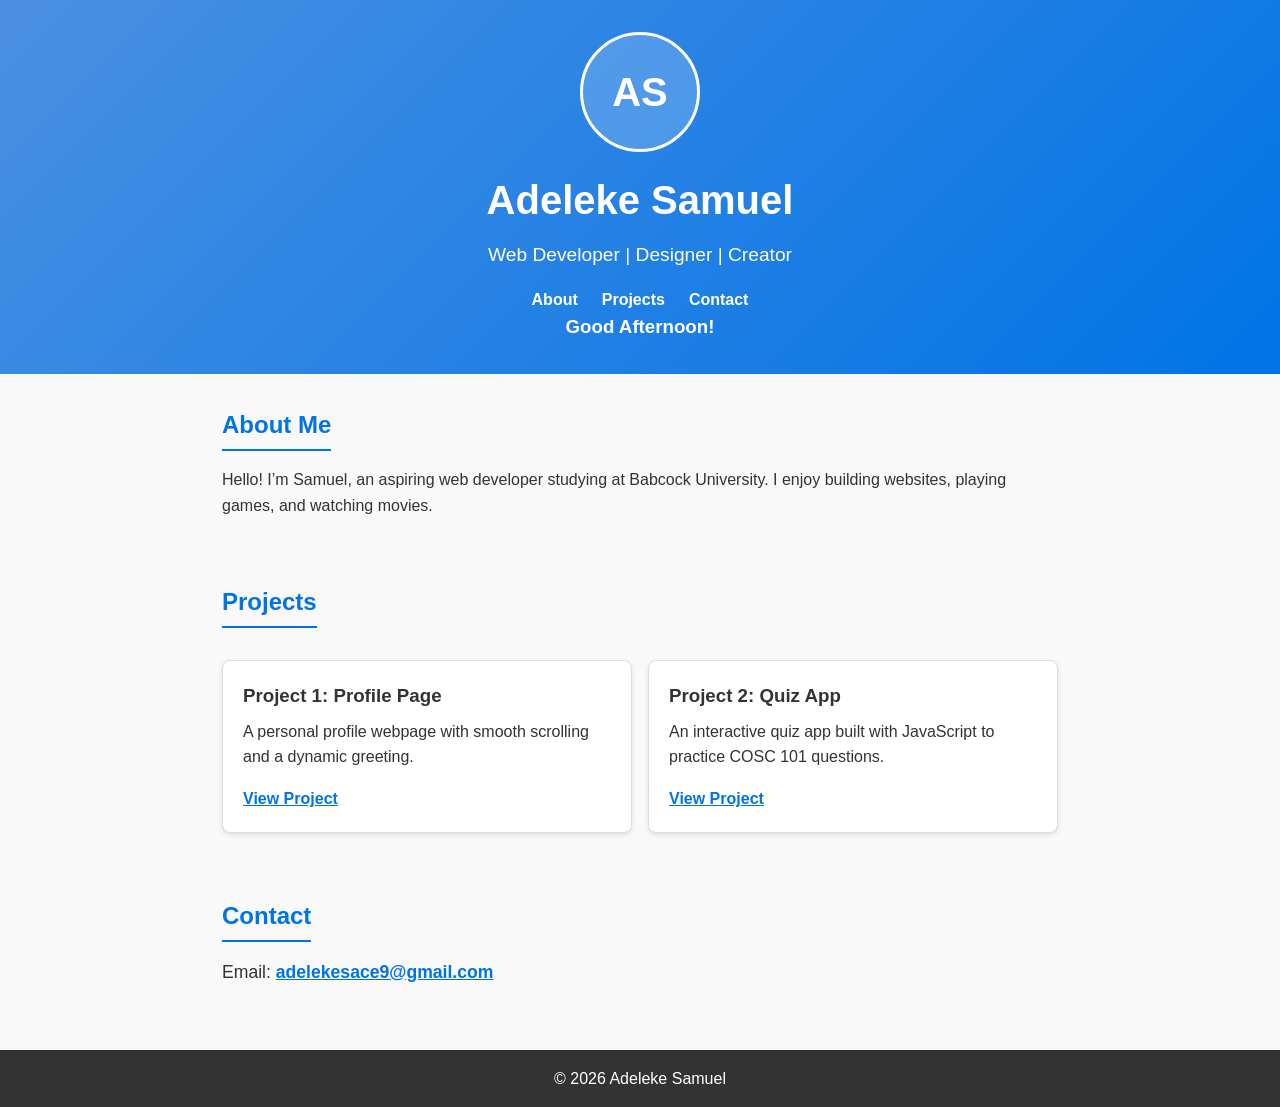
<file: index.html>
<!DOCTYPE html>
<html lang="en">
<head>
  <meta charset="UTF-8">
  <meta name="viewport" content="width=device-width, initial-scale=1.0">
  <meta name="description" content="Portfolio of Adeleke Samuel, an aspiring web developer studying at Babcock University.">
  <title>Adeleke Samuel | Web Developer</title>
  <link rel="stylesheet" href="style.css">
</head>
<body>
  <header>
    <div class="profile-placeholder" aria-label="Initials of Adeleke Samuel">AS</div>
    <h1>Adeleke Samuel</h1>
    <p>Web Developer | Designer | Creator</p>
    <nav>
      <a href="#about">About</a>
      <a href="#projects">Projects</a>
      <a href="#contact">Contact</a>
    </nav>
  </header>

  <main>
    <section id="about">
      <h2>About Me</h2>
      <p>Hello! I’m Samuel, an aspiring web developer studying at Babcock University. I enjoy building websites, playing games, and watching movies.</p>
    </section>

    <section id="projects">
      <h2>Projects</h2>
      <div class="project-list">
        <article class="project-card">
          <h3>Project 1: Profile Page</h3>
          <p>A personal profile webpage with smooth scrolling and a dynamic greeting.</p>
          <a href="project1.html">View Project</a>
        </article>

        <article class="project-card">
          <h3>Project 2: Quiz App</h3>
          <p>An interactive quiz app built with JavaScript to practice COSC 101 questions.</p>
          <a href="project2.html">View Project</a>
        </article>
      </div>
    </section>

    <section id="contact">
      <h2>Contact</h2>
      <p>Email: <a href="mailto:adelekesace9@gmail.com">adelekesace9@gmail.com</a></p>
    </section>
  </main>

  <footer>
    <p>© 2026 Adeleke Samuel</p>
  </footer>
  <script src="script.js"></script>
</body>
</html>
</file>
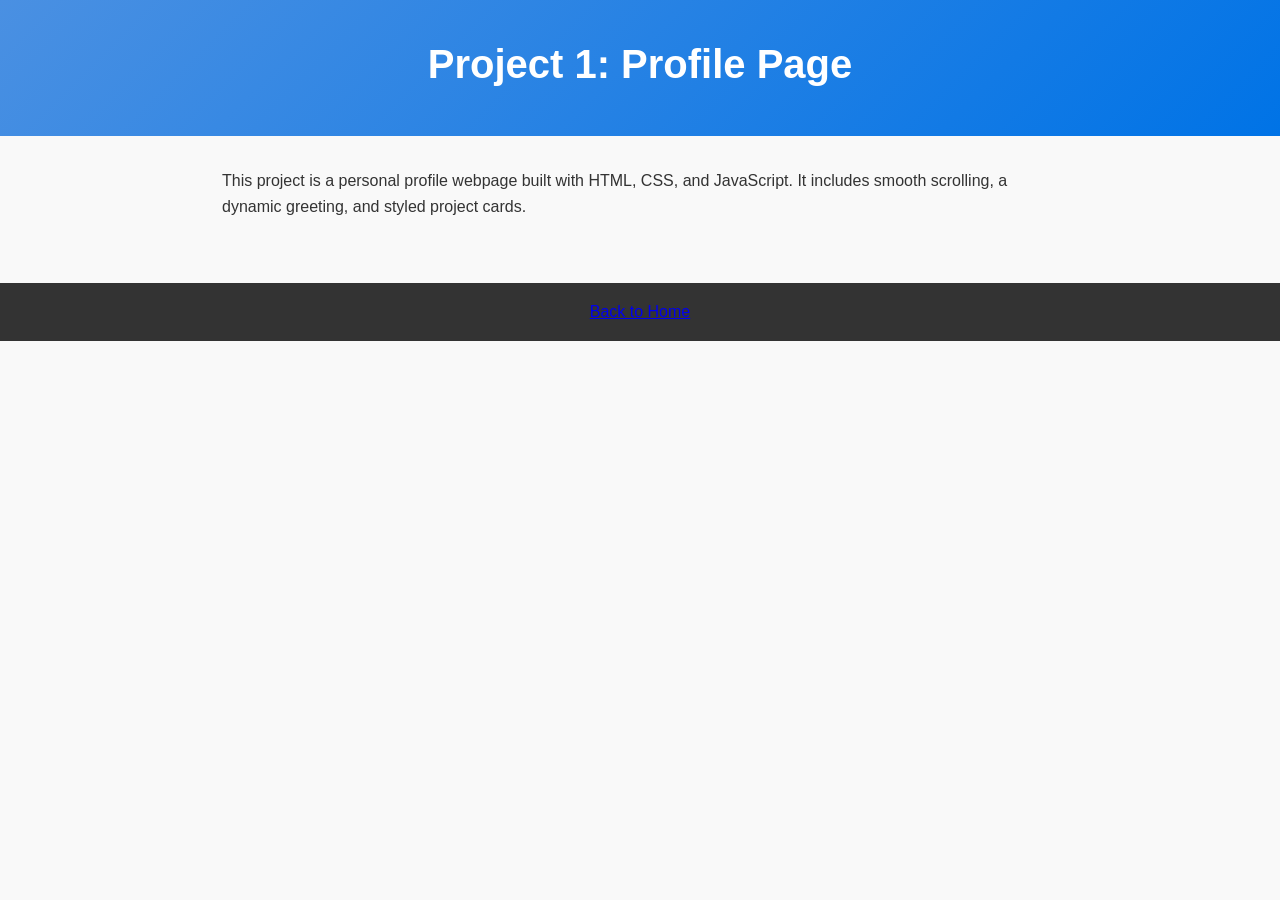
<file: project1.html>
<!DOCTYPE html>
<html lang="en">
<head>
  <meta charset="UTF-8">
  <meta name="viewport" content="width=device-width, initial-scale=1.0">
  <title>Project 1 - Profile Page</title>
  <link rel="stylesheet" href="style.css">
</head>
<body>
  <header>
    <h1>Project 1: Profile Page</h1>
  </header>

  <section>
    <p>This project is a personal profile webpage built with HTML, CSS, and JavaScript. It includes smooth scrolling, a dynamic greeting, and styled project cards.</p>

  </section>

  <footer>
    <a href="index.html">Back to Home</a>
  </footer>
</body>
</html>
</file>
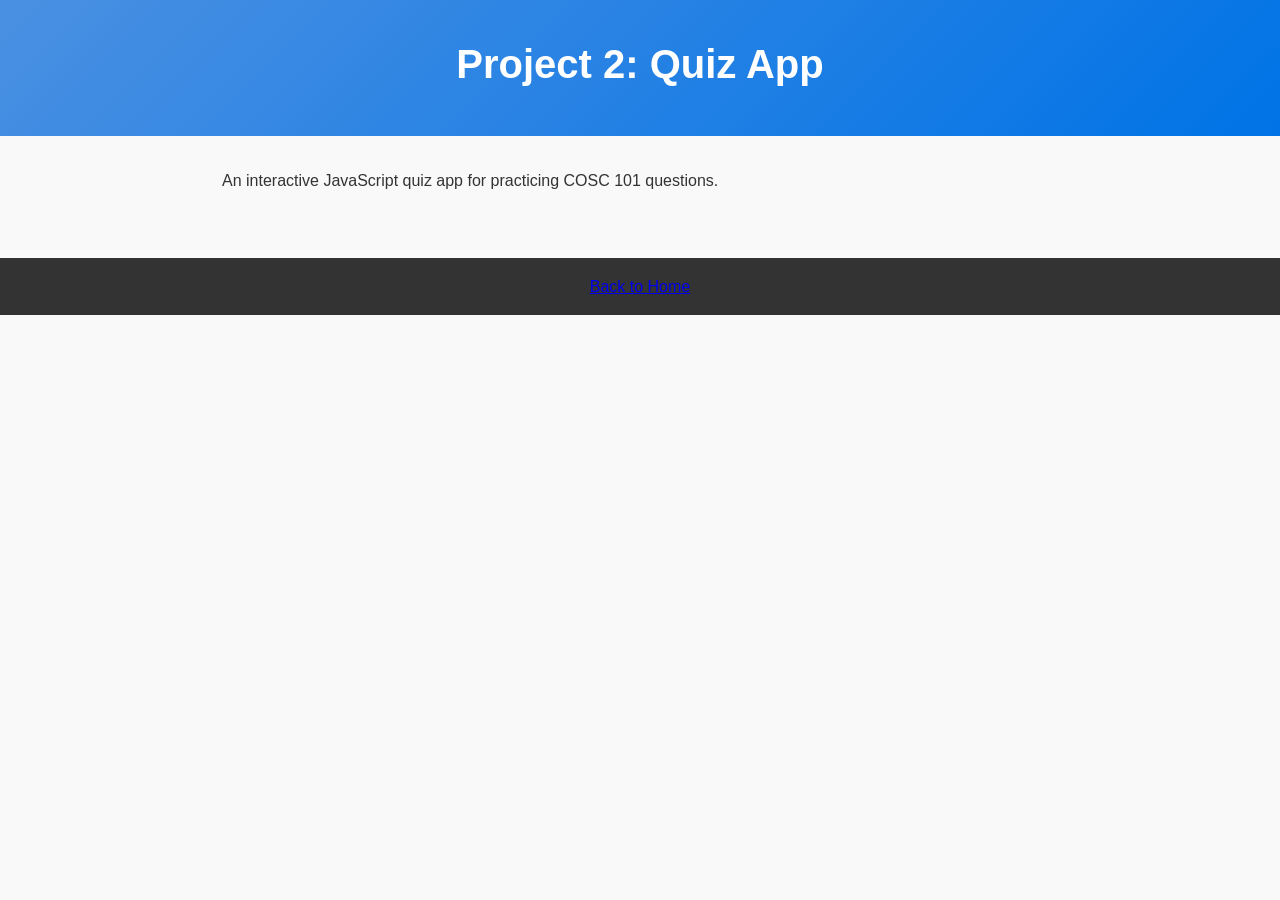
<file: project2.html>
<!DOCTYPE html>
<html lang="en">
<head>
  <meta charset="UTF-8">
  <meta name="viewport" content="width=device-width, initial-scale=1.0">
  <title>Project 2 - Quiz App</title>
  <link rel="stylesheet" href="style.css">
</head>
<body>
  <header>
    <h1>Project 2: Quiz App</h1>
  </header>

  <section>
    <p>An interactive JavaScript quiz app for practicing COSC 101 questions.</p>
  </section>

  <footer>
    <a href="index.html">Back to Home</a>
  </footer>
</body>
</html>
</file>
<file: style.css>
* {
  margin: 0;
  padding: 0;
  box-sizing: border-box;
}

html {
  scroll-behavior: smooth;
  scroll-padding-top: 1rem;
}

body {
  font-family: 'Segoe UI', Tahoma, Geneva, Verdana, sans-serif;
  line-height: 1.6;
  background-color: #f9f9f9;
  color: #333;
}

header {
  background: linear-gradient(135deg, #4a90e2, #0073e6);
  color: white;
  text-align: center;
  padding: 2rem 1rem;
}

header h1 {
  font-size: 2.5rem;
  margin-bottom: 0.5rem;
}

header p {
  font-size: 1.2rem;
  margin-bottom: 1rem;
}

nav {
  display: flex;
  justify-content: center;
  flex-wrap: wrap;
  gap: 0.5rem 1.5rem;
}

nav a {
  color: white;
  text-decoration: none;
  font-weight: bold;
  transition: color 0.3s ease;
}

nav a:hover {
  color: #ffdd57;
}

nav a:focus-visible,
a:focus-visible {
  outline: 3px solid #ffdd57;
  outline-offset: 3px;
}

section {
  padding: 2rem;
  max-width: 900px;
  margin: auto;
}

section h2 {
  color: #0073e6;
  margin-bottom: 1rem;
  border-bottom: 2px solid #0073e6;
  display: inline-block;
  padding-bottom: 0.3rem;
}

.project-list {
  display: grid;
  grid-template-columns: repeat(auto-fit, minmax(250px, 1fr));
  gap: 1rem;
  margin-top: 1rem;
}

.project-card {
  background: white;
  border: 1px solid #ddd;
  border-radius: 8px;
  padding: 1.25rem;
  box-shadow: 0 2px 5px rgba(0,0,0,0.1);
  transition: transform 0.3s ease;
}

.project-card:hover {
  transform: translateY(-5px);
}

.project-card h3 {
  margin-bottom: 0.5rem;
}

.project-card p {
  margin-bottom: 1rem;
}

.project-card a,
#contact a {
  color: #0073e6;
  font-weight: bold;
}

#contact p {
  font-size: 1.1rem;
}

footer {
  background: #333;
  color: white;
  text-align: center;
  padding: 1rem;
  margin-top: 2rem;
}

.profile-placeholder {
  display: grid;
  place-items: center;
  width: 120px;
  height: 120px;
  border-radius: 50%;
  border: 3px solid white;
  margin-bottom: 1rem;
  margin-inline: auto;
  background: rgba(255, 255, 255, 0.18);
  font-size: 2.5rem;
  font-weight: bold;
}

@media (max-width: 600px) {
  header h1 {
    font-size: 1.8rem;
  }

  section {
    padding: 1.5rem 1rem;
  }
}

@media (prefers-reduced-motion: reduce) {
  html {
    scroll-behavior: auto;
  }

  .project-card,
  nav a {
    transition: none;
  }
}
</file>
